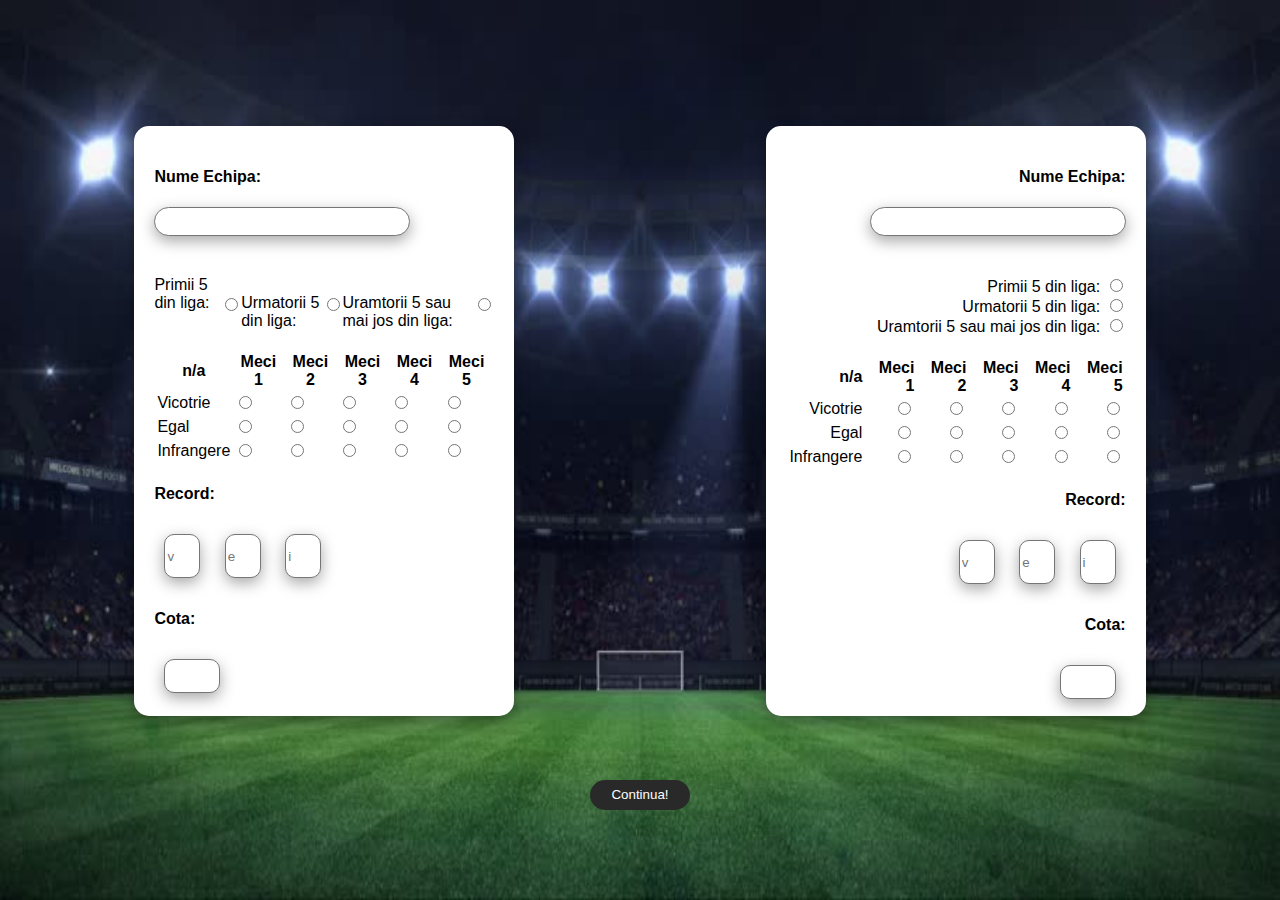
<file: home.html>
<!DOCTYPE html>
<html lang="en">
<head>
    <meta charset="UTF-8">
    <meta http-equiv="X-UA-Compatible" content="IE=edge">
    <meta name="viewport" content="width=device-width, initial-scale=1.0">
    <title>Liga 1 Bet Aid</title>
    <link rel="stylesheet" type="text/css" href="home.css"  >
    <script src="home.js"></script>

</head>
<body>
   
    <div class="main">
        <div class="echipa" >
            <div class="padder">
                <h4>Nume Echipa:</h4>
                <input type="text" id="numeechipa">
                <form>
                    Primii 5 din liga:
                    <input type="radio" name="loc1" id="p51">
                    <br>
                    Urmatorii 5 din liga:
                    <input type="radio" name="loc1" id="m51">
                    <br>
                    Uramtorii 5 sau mai jos din liga:
                    <input type="radio" name="loc1" id="u51">
                </form>
                <table>
                    <form >
                    <tr>
                        <th>n/a</th>
                        <th>Meci 1</th>
                        <th>Meci 2</th>
                        <th>Meci 3</th>
                        <th>Meci 4</th>
                        <th>Meci 5</th>
                    </tr>
                    <tr>
                        <td>Vicotrie</td>    
                        <td><input type="radio" name="meci1" id="v1" ></td>
                        <td><input type="radio" name="meci2" id="v2" ></td>
                        <td><input type="radio" name="meci3" id="v3" ></td>
                        <td><input type="radio" name="meci4" id="v4" ></td>
                        <td><input type="radio" name="meci5" id="v5" ></td>

                    </tr>
                    <tr>
                        <td>Egal</td>    
                        <td><input type="radio" name="meci1" id="e1" ></td>
                        <td><input type="radio" name="meci2" id="e2" ></td>
                        <td><input type="radio" name="meci3" id="e3" ></td>
                        <td><input type="radio" name="meci4" id="e4" ></td>
                        <td><input type="radio" name="meci5" id="e5" ></td>

                    </tr>
                    <tr>
                        <td>Infrangere</td>    
                        <td><input type="radio" name="meci1" id="l1" ></td>
                        <td><input type="radio" name="meci2" id="l2" ></td>
                        <td><input type="radio" name="meci3" id="l3" ></td>
                        <td><input type="radio" name="meci4" id="l4" ></td>
                        <td><input type="radio" name="meci5" id="l5" ></td>

                    </tr>
                </form>
                </table>
                <h4>Record:</h4>
               
                    <input type="number" id="vr" placeholder="v">
                    <input type="number" id="er" placeholder="e">
                    <input type="number" id="lr" placeholder="i">
               
                <h4>Cota:</h4>
                <input type="number" id="cota1">
            </div>  
        </div>
    <div class="res" id="rezz" style="display: none;">
        <div class="fle">
            <div class="ec1">
                <h2 id="ne1"></h1>
                <h3>Forma:</h3>
                <ul>
                    <li>Victorii: <b id="vi1"></b></li>
                    <li>Egal: <b id="eg1"></b></li>
                    <li>Infrangere: <b id="in1"></b></li>
                </ul>
                <h3>Scor:</h3>
                <h2 id="scor1"></h2>
            </div>
            <div class="ec2">
                <h2 id="ne2"></h2>
                <h3>Forma:</h3>
                <ul>
                    <li>Victorii: <b id="vi2"></b></li>
                    <li>Egal: <b id="eg2"></b></li>
                    <li>Infrangere: <b id="in2"></b></li>
                </ul>
                <h3>Scor:</h3>
                <h2 id="scor2"></h2>
            </div>
            <h1>Echipa: <b id="echip"></b>, are sanse mai mari sa castige</h1>
            <h1>Risc: <b id="risc"></b></h1>
        </div>
        <button onclick="window.location.reload();" id="reset">Reset!</button>
    </div>    
    <div class="echipa1">
      
            <h4>Nume Echipa:</h4>
            <input type="text" id="numeechipa1">
            <form>
                Primii 5 din liga:
                <input type="radio" name="loc1" id="p52">
                <br>
                Urmatorii 5 din liga:
                <input type="radio" name="loc1" id="m52">
                <br>
                Uramtorii 5 sau mai jos din liga:
                <input type="radio" name="loc1" id="u52">
            </form>
            <table>
                
                    <form >
                    <tr>
                        <th>n/a</th>
                        <th>Meci 1</th>
                        <th>Meci 2</th>
                        <th>Meci 3</th>
                        <th>Meci 4</th>
                        <th>Meci 5</th>
                    </tr>
                    <tr>
                        <td>Vicotrie</td>    
                        <td><input type="radio" name="meci12" id="v12" ></td>
                        <td><input type="radio" name="meci22" id="v22" ></td>
                        <td><input type="radio" name="meci32" id="v32" ></td>
                        <td><input type="radio" name="meci42" id="v42" ></td>
                        <td><input type="radio" name="meci52" id="v52" ></td>
        
                    </tr>
                    <tr>
                        <td>Egal</td>    
                        <td><input type="radio" name="meci12" id="e12" ></td>
                        <td><input type="radio" name="meci22" id="e22" ></td>
                        <td><input type="radio" name="meci32" id="e32" ></td>
                        <td><input type="radio" name="meci42" id="e42" ></td>
                        <td><input type="radio" name="meci52" id="e52" ></td>
        
                    </tr>
                    <tr>
                        <td>Infrangere</td>    
                        <td><input type="radio" name="meci12" id="l12" ></td>
                        <td><input type="radio" name="meci22" id="l22" ></td>
                        <td><input type="radio" name="meci32" id="l32" ></td>
                        <td><input type="radio" name="meci42" id="l42" ></td>
                        <td><input type="radio" name="meci52" id="l52" ></td>
        
                    </tr>
                </form>
            </table>
            <h4>Record:</h4>

        <input type="number" id="vr2" placeholder="v">
        <input type="number" id="er2" placeholder="e">
        <input type="number" id="lr2" placeholder="i">
        <h4>Cota:</h4>
        <input type="number" id="cota2">
    </div>

</div>
    <div class="butoane">
        <button onclick="probs()">Continua!</button>
        
    </div>
</body>
</html>
</file>
<file: home.css>
body{
    font-family: "Helvetica-Light","Helvetica Neue Light","Helvetica Neue",Arial, Helvetica,"Lucia Grande", sans-serif;
    background-color: rgb(199, 199, 199);
    background-image: url('background.jpg');
    background-repeat: no-repeat;
    background-attachment: fixed;
    background-size: 100% 100%;
}
.main{
    display: flex;
    margin-top: 10%;
    align-items: center;
    justify-content: center;
}
.echipa{
    
    width: 400px;
    height: 550px;
    background-color: white;
    padding: 20px;
    border-style:solid ;
    border-width: 0px;
    box-shadow: rgba(0,0,0, 0.35) 0px 5px 15px;
    border-radius: 15px;
    margin-left: 10%;
    margin-right: 10%;
   
    
}
.echipa1{
    width: 400px;
    height: 550px;
    background-color: white;
    padding: 20px;
    border-style:solid ;
    border-width: 0px;
    box-shadow: rgba(0,0,0, 0.35) 0px 5px 15px;
    border-radius: 15px;
    margin-left: 10%;
    margin-right: 10%;
    text-align: right;
  
    
       
}
.echipa1 #vr2{
    height: 40px;
    width: 30px;
    border-radius: 10px ;
    margin: 10px;
    box-shadow: rgba(0,0,0, 0.35) 0px 5px 15px;
    border-style:solid ;
    border-width: 1px;
}
.echipa1 #er2{
    height: 40px;
    width: 30px;
    border-radius: 10px ;
    margin: 10px;
    box-shadow: rgba(0,0,0, 0.35) 0px 5px 15px;
    border-style:solid ;
    border-width: 1px;
}
.echipa1 #lr2{
    height: 40px;
    width: 30px;
    border-radius: 10px ;
    margin: 10px;
    box-shadow: rgba(0,0,0, 0.35) 0px 5px 15px;
    border-style:solid ;
    border-width: 1px;
}
#cota2{
    height: 30px;
    width: 50px;
    border-radius: 10px ;
    margin: 10px;
    box-shadow: rgba(0,0,0, 0.35) 0px 5px 15px;
    border-style:solid ;
    border-width: 1px;
}
.echipa1 #numeechipa1{
    border-radius: 15px ;
    border-style:solid ;
    border-width: 1px;
    box-shadow: rgba(0,0,0, 0.35) 0px 5px 15px;
    margin-bottom: 20px;
    height: 25px;
    width: 250px;
    text-align: center;
}
.echipa #numeechipa{
    border-radius: 15px ;
    border-style:solid ;
    border-width: 1px;
    text-align: center;
    box-shadow: rgba(0,0,0, 0.35) 0px 5px 15px;
    margin-bottom: 20px;
    height: 25px;
    width: 250px;
}
.echipa form{
    display: flex; 
   
  
}
.echipa  #vr{
    height: 40px;
    width: 30px;
    border-radius: 10px ;
    margin: 10px;
    box-shadow: rgba(0,0,0, 0.35) 0px 5px 15px;
    border-style:solid ;
    border-width: 1px;

}
.echipa  #er{
    height: 40px;
    width: 30px;
    border-radius: 10px ;
    margin: 10px;
    box-shadow: rgba(0,0,0, 0.35) 0px 5px 15px;
    border-style:solid ;
    border-width: 1px;
}
.echipa  #lr{
    height: 40px;
    width: 30px;
    border-radius: 10px ;
    margin: 10px;
    box-shadow: rgba(0,0,0, 0.35) 0px 5px 15px;
    border-style:solid ;
    border-width: 1px;
}
#cota1{
    height: 30px;
    width: 50px;
    border-radius: 10px ;
    margin: 10px;
    box-shadow: rgba(0,0,0, 0.35) 0px 5px 15px;
    border-style:solid ;
    border-width: 1px;
}
.res{
    
    width: 500px;
    height: 700px;
    background-color: white;
    padding: 20px;
    border-style:solid ;
    border-width: 0px;
    box-shadow: rgba(0,0,0, 0.35) 0px 5px 15px;
    border-radius: 15px;
    margin-top: -3%;
    margin-left: 10%;
    margin-right: 10%;
   
}
.butoane{
    margin-top: 5%;
    display: flex;
    justify-content: center;
}
button{
    background-color:rgb(41, 41, 41);
    width: 100px;
    height: 30px;
    color: white;
    border-style:solid ;
    border-width: 0px;
    border-radius: 15px;
}
form{
    margin-top: 20px;
    margin-bottom: 20px;
}
@media only screen  and (max-width:1000px) 
{   
    body{
        font-family: "Helvetica-Light","Helvetica Neue Light","Helvetica Neue",Arial, Helvetica,"Lucia Grande", sans-serif;
        background-color: rgb(199, 199, 199);
        background-image: url('background.jpg');
        background-repeat: no-repeat;
        background-attachment: fixed;
        background-size: 100% 100%;
    }
    .main{
        display: block;
        margin-top: 10%;
        align-items: center;
        justify-content: center;
    }
    .echipa{
    
        width: 300px;
        height: 590px;
        background-color: white;
        padding: 20px;
        border-style:solid ;
        border-width: 0px;
        box-shadow: rgba(0,0,0, 0.35) 0px 5px 15px;
        border-radius: 15px;
        justify-content: center;
        align-items: center;
        text-align: center;
        margin-left: 10px;
        margin-top: 20px;
      
        
       
        
    }
    .echipa1{
        width: 300px;
        height: 590px;
        background-color: white;
        padding: 20px;
        border-style:solid ;
        border-width: 0px;
        box-shadow: rgba(0,0,0, 0.35) 0px 5px 15px;
        border-radius: 15px;
        justify-content: center;
        align-items: center;
        text-align: center;
        margin-left: 10px;
        margin-top: 20px;
      
        
           
    }
    .res{
    
        width: 300px;
        height: 770px;
        background-color: white;
        padding: 20px;
        border-style:solid ;
        border-width: 0px;
        box-shadow: rgba(0,0,0, 0.35) 0px 5px 15px;
        border-radius: 15px;
        margin-top: -3%;
        margin-left: 10px;
        margin-top: 20px;
       
    }
}
</file>
